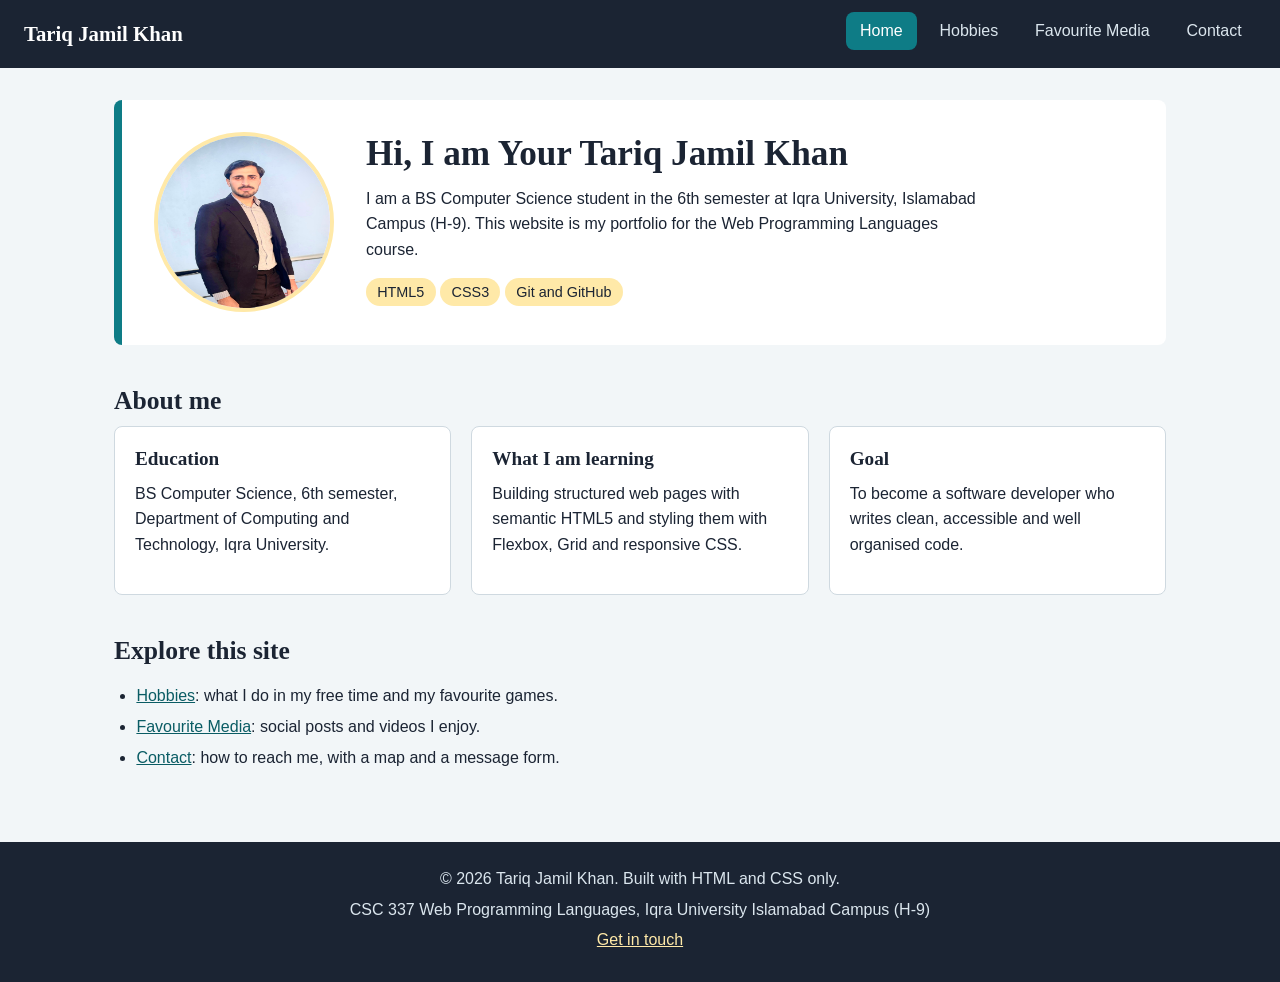
<file: index.html>
<!DOCTYPE html>
<html lang="en">
<head>
  <meta charset="UTF-8">
  <meta name="viewport" content="width=device-width, initial-scale=1">
  <meta name="description" content="Portfolio of a BS(CS) student at Iqra University showing hobbies, favourite media and contact details.">
  <meta name="keywords" content="portfolio, HTML, CSS, BS(CS), Iqra University, web programming">
  <meta name="author" content="Tariq Jamil Khan">
  <title>Home | Tariq Jamil Portfolio</title>
  <link rel="icon" type="image/png" href="images/favicon.png">
  <link rel="stylesheet" href="css/style.css">
</head>
<body>
  <header class="site-header">
    <a class="brand" href="index.html">Tariq Jamil Khan</a>
    <nav aria-label="Main navigation">
      <ul>
        <li><a href="index.html" class="active" aria-current="page">Home</a></li>
        <li><a href="hobbies.html">Hobbies</a></li>
        <li><a href="media.html">Favourite Media</a></li>
        <li><a href="contact.html">Contact</a></li>
      </ul>
    </nav>
  </header>

  <main>
    <section class="hero">
      <img src="images/profile.png" alt="Profile picture of Your Name" width="180" height="180">
      <div class="hero-text">
        <h1>Hi, I am Your Tariq Jamil Khan</h1>
        <p>I am a BS Computer Science student in the 6th semester at Iqra University, Islamabad Campus (H-9). This website is my portfolio for the Web Programming Languages course.</p>
        <span class="tag">HTML5</span><span class="tag">CSS3</span><span class="tag">Git and GitHub</span>
      </div>
    </section>

    <section>
      <h2>About me</h2>
      <div class="card-row">
        <article class="card">
          <h3>Education</h3>
          <p>BS Computer Science, 6th semester, Department of Computing and Technology, Iqra University.</p>
        </article>
        <article class="card">
          <h3>What I am learning</h3>
          <p>Building structured web pages with semantic HTML5 and styling them with Flexbox, Grid and responsive CSS.</p>
        </article>
        <article class="card">
          <h3>Goal</h3>
          <p>To become a software developer who writes clean, accessible and well organised code.</p>
        </article>
      </div>
    </section>

    <section>
      <h2>Explore this site</h2>
      <ul class="content-list">
        <li><a href="hobbies.html">Hobbies</a>: what I do in my free time and my favourite games.</li>
        <li><a href="media.html">Favourite Media</a>: social posts and videos I enjoy.</li>
        <li><a href="contact.html">Contact</a>: how to reach me, with a map and a message form.</li>
      </ul>
    </section>
  </main>

  <footer class="site-footer">
    <p>&copy; 2026 Tariq Jamil Khan. Built with HTML and CSS only.</p>
    <p>CSC 337 Web Programming Languages, Iqra University Islamabad Campus (H-9)</p>
    <p><a href="contact.html">Get in touch</a></p>
  </footer>
</body>
</html>
</file>
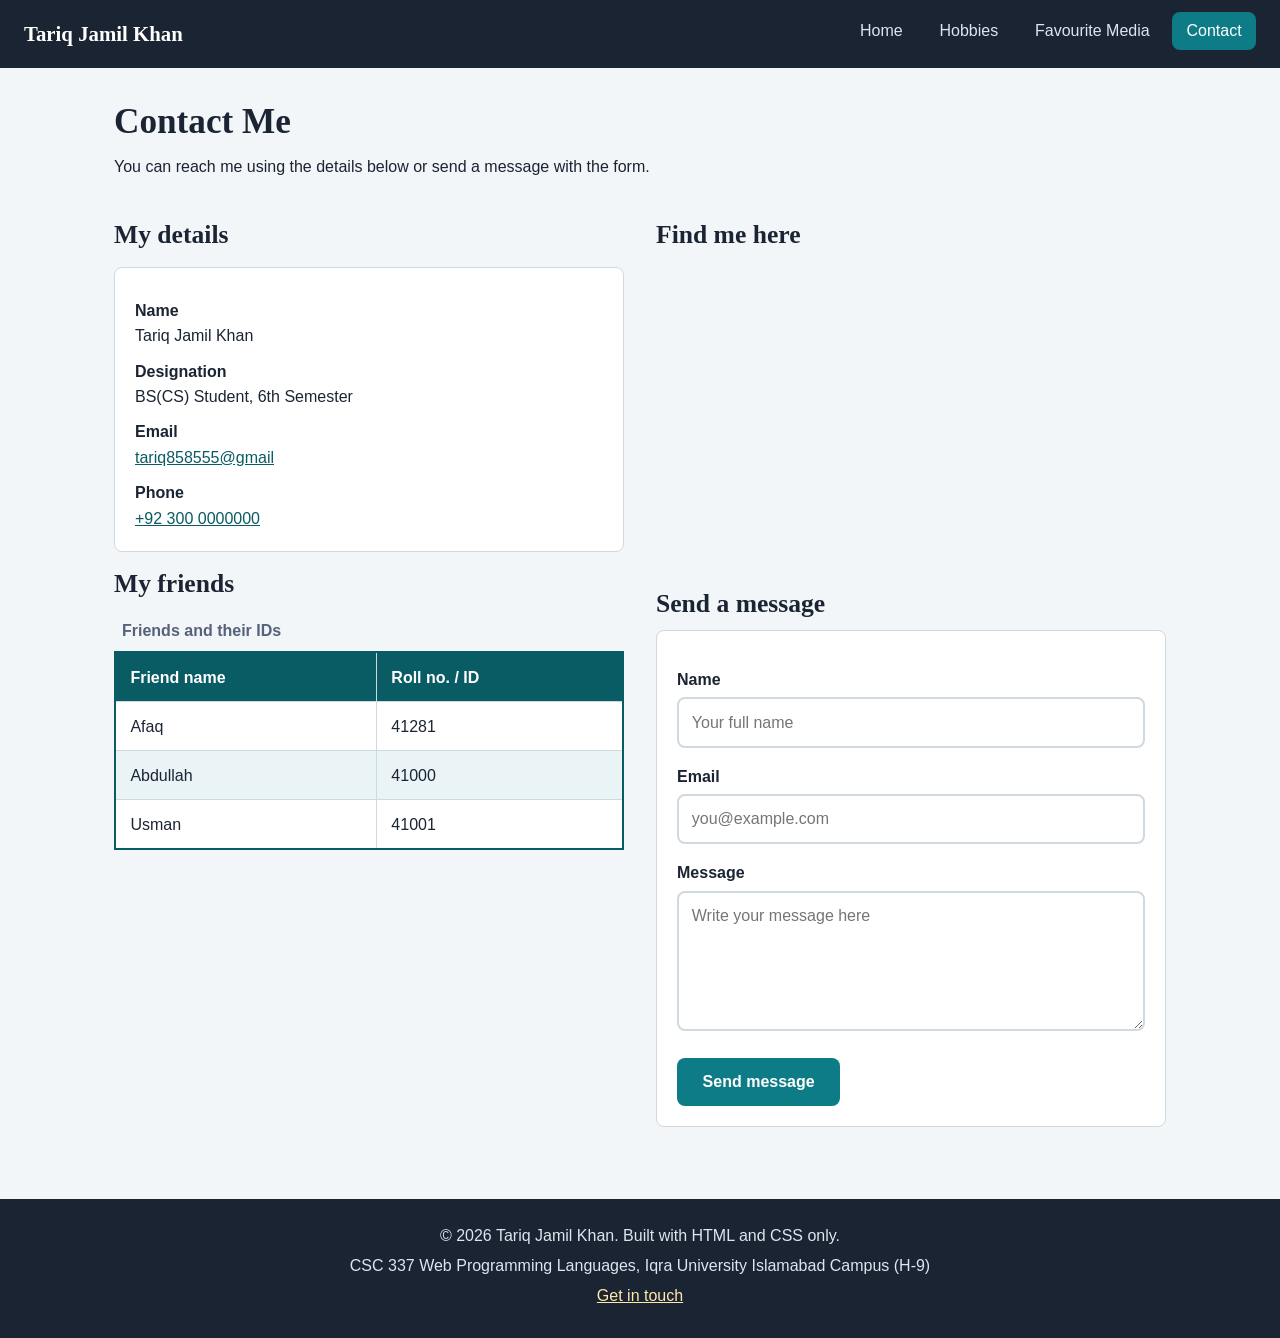
<file: contact.html>
<!DOCTYPE html>
<html lang="en">
<head>
  <meta charset="UTF-8">
  <meta name="viewport" content="width=device-width, initial-scale=1">
  <meta name="description" content="Contact details, Google Map, friends list and a contact form.">
  <meta name="keywords" content="portfolio, HTML, CSS, BS(CS), Iqra University, web programming">
  <meta name="author" content="Your Name">
  <title>Contact | Tariq Jamil Portfolio</title>
  <link rel="icon" type="image/png" href="images/favicon.png">
  <link rel="stylesheet" href="css/style.css">
</head>
<body>
  <header class="site-header">
    <a class="brand" href="index.html">Tariq Jamil Khan</a>
    <nav aria-label="Main navigation">
      <ul>
        <li><a href="index.html">Home</a></li>
        <li><a href="hobbies.html">Hobbies</a></li>
        <li><a href="media.html">Favourite Media</a></li>
        <li><a href="contact.html" class="active" aria-current="page">Contact</a></li>
      </ul>
    </nav>
  </header>

  <main>
    <section>
      <h1>Contact Me</h1>
      <p>You can reach me using the details below or send a message with the form.</p>
    </section>

    <div class="contact-layout">
      <section>
        <h2>My details</h2>
        <dl class="details card">
          <dt>Name</dt>
          <dd>Tariq Jamil Khan</dd>
          <dt>Designation</dt>
          <dd>BS(CS) Student, 6th Semester</dd>
          <dt>Email</dt>
          <dd><a href="mailto:your.email@example.com">tariq858555@gmail</a></dd>
          <dt>Phone</dt>
          <dd><a href="tel:+920000000000">+92 300 0000000</a></dd>
        </dl>

        <h2>My friends</h2>
        <div class="table-wrap">
          <table>
            <caption>Friends and their IDs</caption>
            <thead>
              <tr><th scope="col">Friend name</th><th scope="col">Roll no. / ID</th></tr>
            </thead>
            <tbody>
              <tr><td>Afaq</td><td>41281</td></tr>
              <tr><td>Abdullah</td><td>41000</td></tr>
              <tr><td>Usman</td><td>41001</td></tr>
            </tbody>
          </table>
        </div>
      </section>

      <section>
        <h2>Find me here</h2>
        <div class="map">
          <iframe src="https://www.google.com/maps?q=Iqra+University+Islamabad+Campus+H-9&amp;output=embed" title="Google Map showing Iqra University Islamabad Campus H-9" loading="lazy" allowfullscreen></iframe>
        </div>

        <h2>Send a message</h2>
        <form action="mailto:your.email@example.com" method="post" enctype="text/plain" class="card">
          <label for="name">Name</label>
          <input type="text" id="name" name="name" placeholder="Your full name" required>

          <label for="email">Email</label>
          <input type="email" id="email" name="email" placeholder="you@example.com" required>

          <label for="message">Message</label>
          <textarea id="message" name="message" placeholder="Write your message here" required></textarea>

          <button type="submit">Send message</button>
        </form>
      </section>
    </div>
  </main>

  <footer class="site-footer">
    <p>&copy; 2026 Tariq Jamil Khan. Built with HTML and CSS only.</p>
    <p>CSC 337 Web Programming Languages, Iqra University Islamabad Campus (H-9)</p>
    <p><a href="contact.html">Get in touch</a></p>
  </footer>
</body>
</html>
</file>
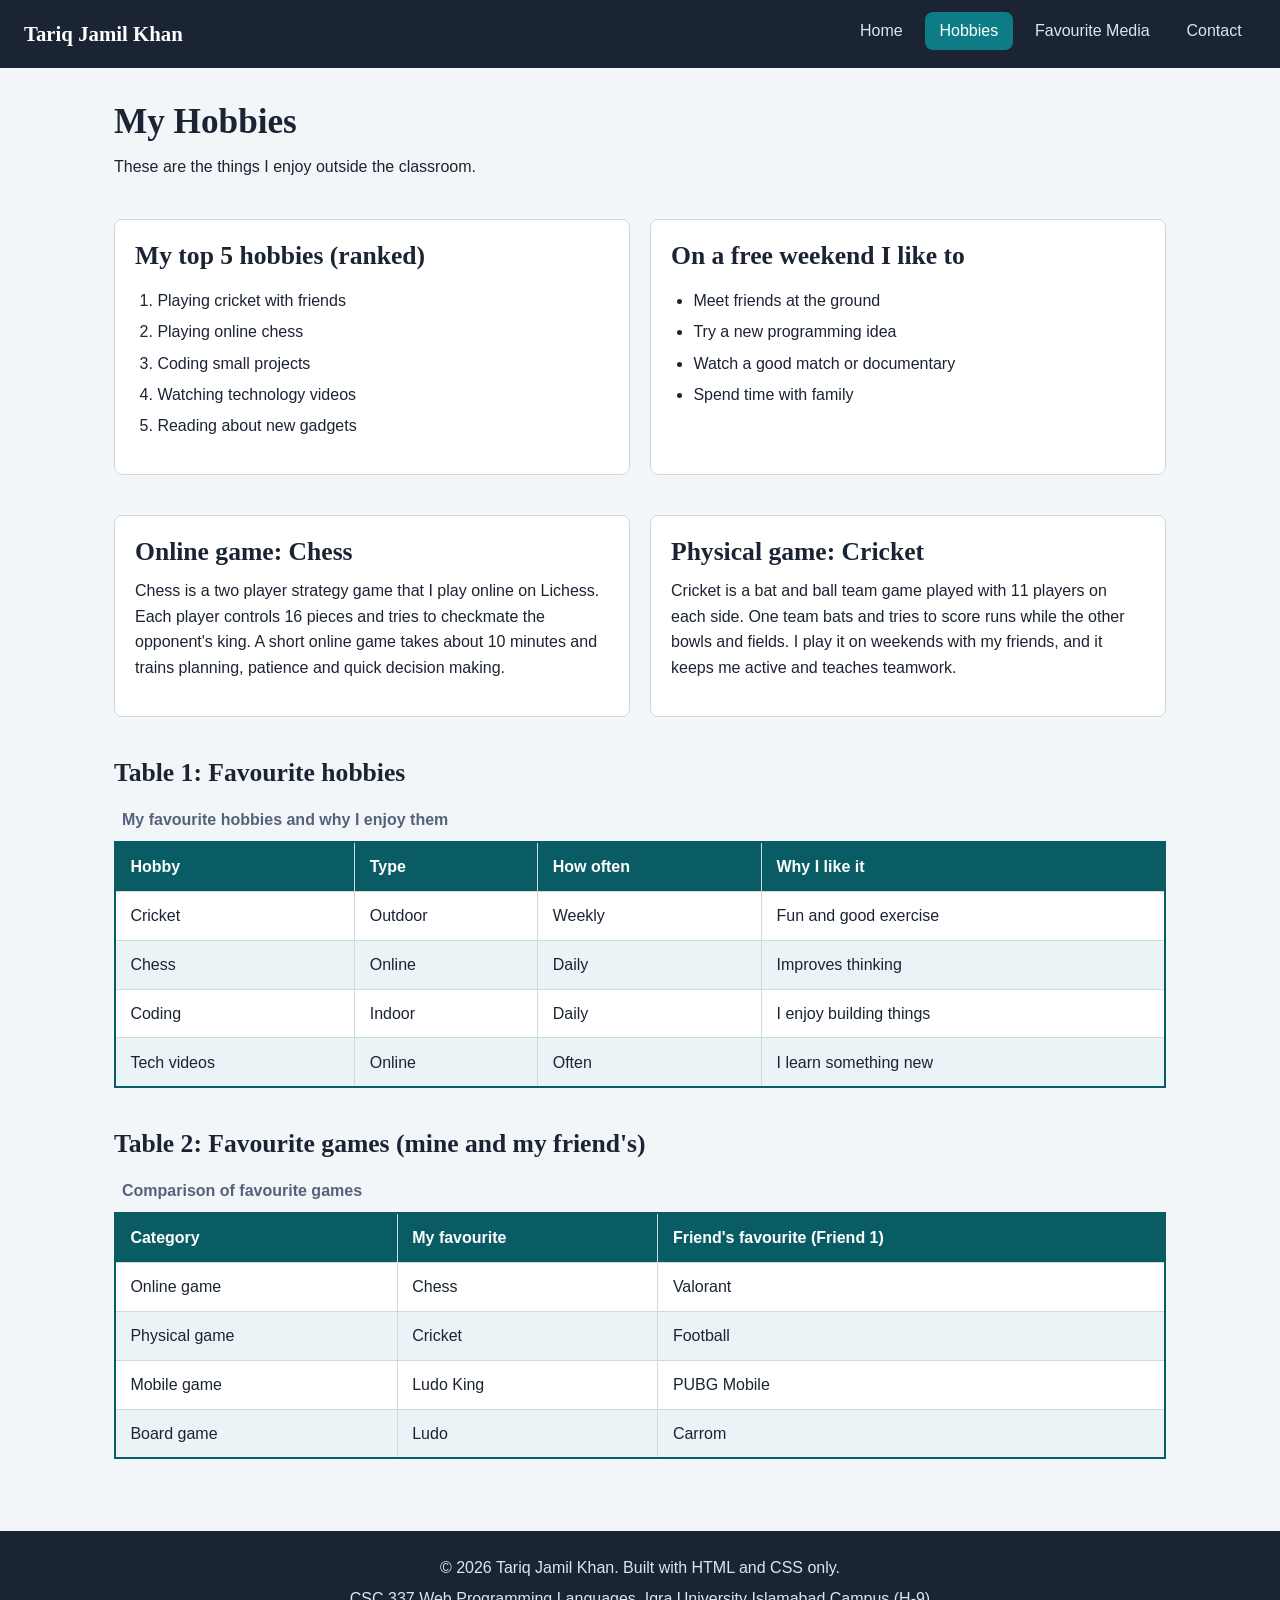
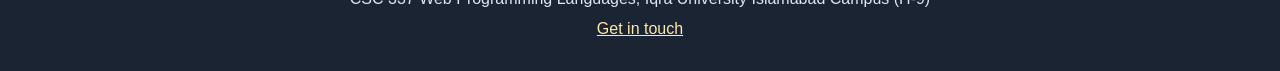
<file: hobbies.html>
<!DOCTYPE html>
<html lang="en">
<head>
  <meta charset="UTF-8">
  <meta name="viewport" content="width=device-width, initial-scale=1">
  <meta name="description" content="My hobbies, favourite online and physical games, and a comparison with my friend's favourites.">
  <meta name="keywords" content="portfolio, HTML, CSS, BS(CS), Iqra University, web programming">
  <meta name="author" content="Your Name">
  <title>Hobbies | Tariq Jamil Portfolio</title>
  <link rel="icon" type="image/png" href="images/favicon.png">
  <link rel="stylesheet" href="css/style.css">
</head>
<body>
  <header class="site-header">
    <a class="brand" href="index.html">Tariq Jamil Khan</a>
    <nav aria-label="Main navigation">
      <ul>
        <li><a href="index.html">Home</a></li>
        <li><a href="hobbies.html" class="active" aria-current="page">Hobbies</a></li>
        <li><a href="media.html">Favourite Media</a></li>
        <li><a href="contact.html">Contact</a></li>
      </ul>
    </nav>
  </header>

  <main>
    <section>
      <h1>My Hobbies</h1>
      <p>These are the things I enjoy outside the classroom.</p>
    </section>

    <section class="card-row">
      <article class="card">
        <h2>My top 5 hobbies (ranked)</h2>
        <ol>
          <li>Playing cricket with friends</li>
          <li>Playing online chess</li>
          <li>Coding small projects</li>
          <li>Watching technology videos</li>
          <li>Reading about new gadgets</li>
        </ol>
      </article>
      <article class="card">
        <h2>On a free weekend I like to</h2>
        <ul class="content-list">
          <li>Meet friends at the ground</li>
          <li>Try a new programming idea</li>
          <li>Watch a good match or documentary</li>
          <li>Spend time with family</li>
        </ul>
      </article>
    </section>

    <section class="card-row">
      <article class="card">
        <h2>Online game: Chess</h2>
        <p>Chess is a two player strategy game that I play online on Lichess. Each player controls 16 pieces and tries to checkmate the opponent's king. A short online game takes about 10 minutes and trains planning, patience and quick decision making.</p>
      </article>
      <article class="card">
        <h2>Physical game: Cricket</h2>
        <p>Cricket is a bat and ball team game played with 11 players on each side. One team bats and tries to score runs while the other bowls and fields. I play it on weekends with my friends, and it keeps me active and teaches teamwork.</p>
      </article>
    </section>

    <section>
      <h2>Table 1: Favourite hobbies</h2>
      <div class="table-wrap">
        <table>
          <caption>My favourite hobbies and why I enjoy them</caption>
          <thead>
            <tr><th scope="col">Hobby</th><th scope="col">Type</th><th scope="col">How often</th><th scope="col">Why I like it</th></tr>
          </thead>
          <tbody>
            <tr><td>Cricket</td><td>Outdoor</td><td>Weekly</td><td>Fun and good exercise</td></tr>
            <tr><td>Chess</td><td>Online</td><td>Daily</td><td>Improves thinking</td></tr>
            <tr><td>Coding</td><td>Indoor</td><td>Daily</td><td>I enjoy building things</td></tr>
            <tr><td>Tech videos</td><td>Online</td><td>Often</td><td>I learn something new</td></tr>
          </tbody>
        </table>
      </div>
    </section>

    <section>
      <h2>Table 2: Favourite games (mine and my friend's)</h2>
      <div class="table-wrap">
        <table>
          <caption>Comparison of favourite games</caption>
          <thead>
            <tr><th scope="col">Category</th><th scope="col">My favourite</th><th scope="col">Friend's favourite (Friend 1)</th></tr>
          </thead>
          <tbody>
            <tr><td>Online game</td><td>Chess</td><td>Valorant</td></tr>
            <tr><td>Physical game</td><td>Cricket</td><td>Football</td></tr>
            <tr><td>Mobile game</td><td>Ludo King</td><td>PUBG Mobile</td></tr>
            <tr><td>Board game</td><td>Ludo</td><td>Carrom</td></tr>
          </tbody>
        </table>
      </div>
    </section>
  </main>

  <footer class="site-footer">
    <p>&copy; 2026 Tariq Jamil Khan. Built with HTML and CSS only.</p>
    <p>CSC 337 Web Programming Languages, Iqra University Islamabad Campus (H-9)</p>
    <p><a href="contact.html">Get in touch</a></p>
  </footer>
</body>
</html>
</file>
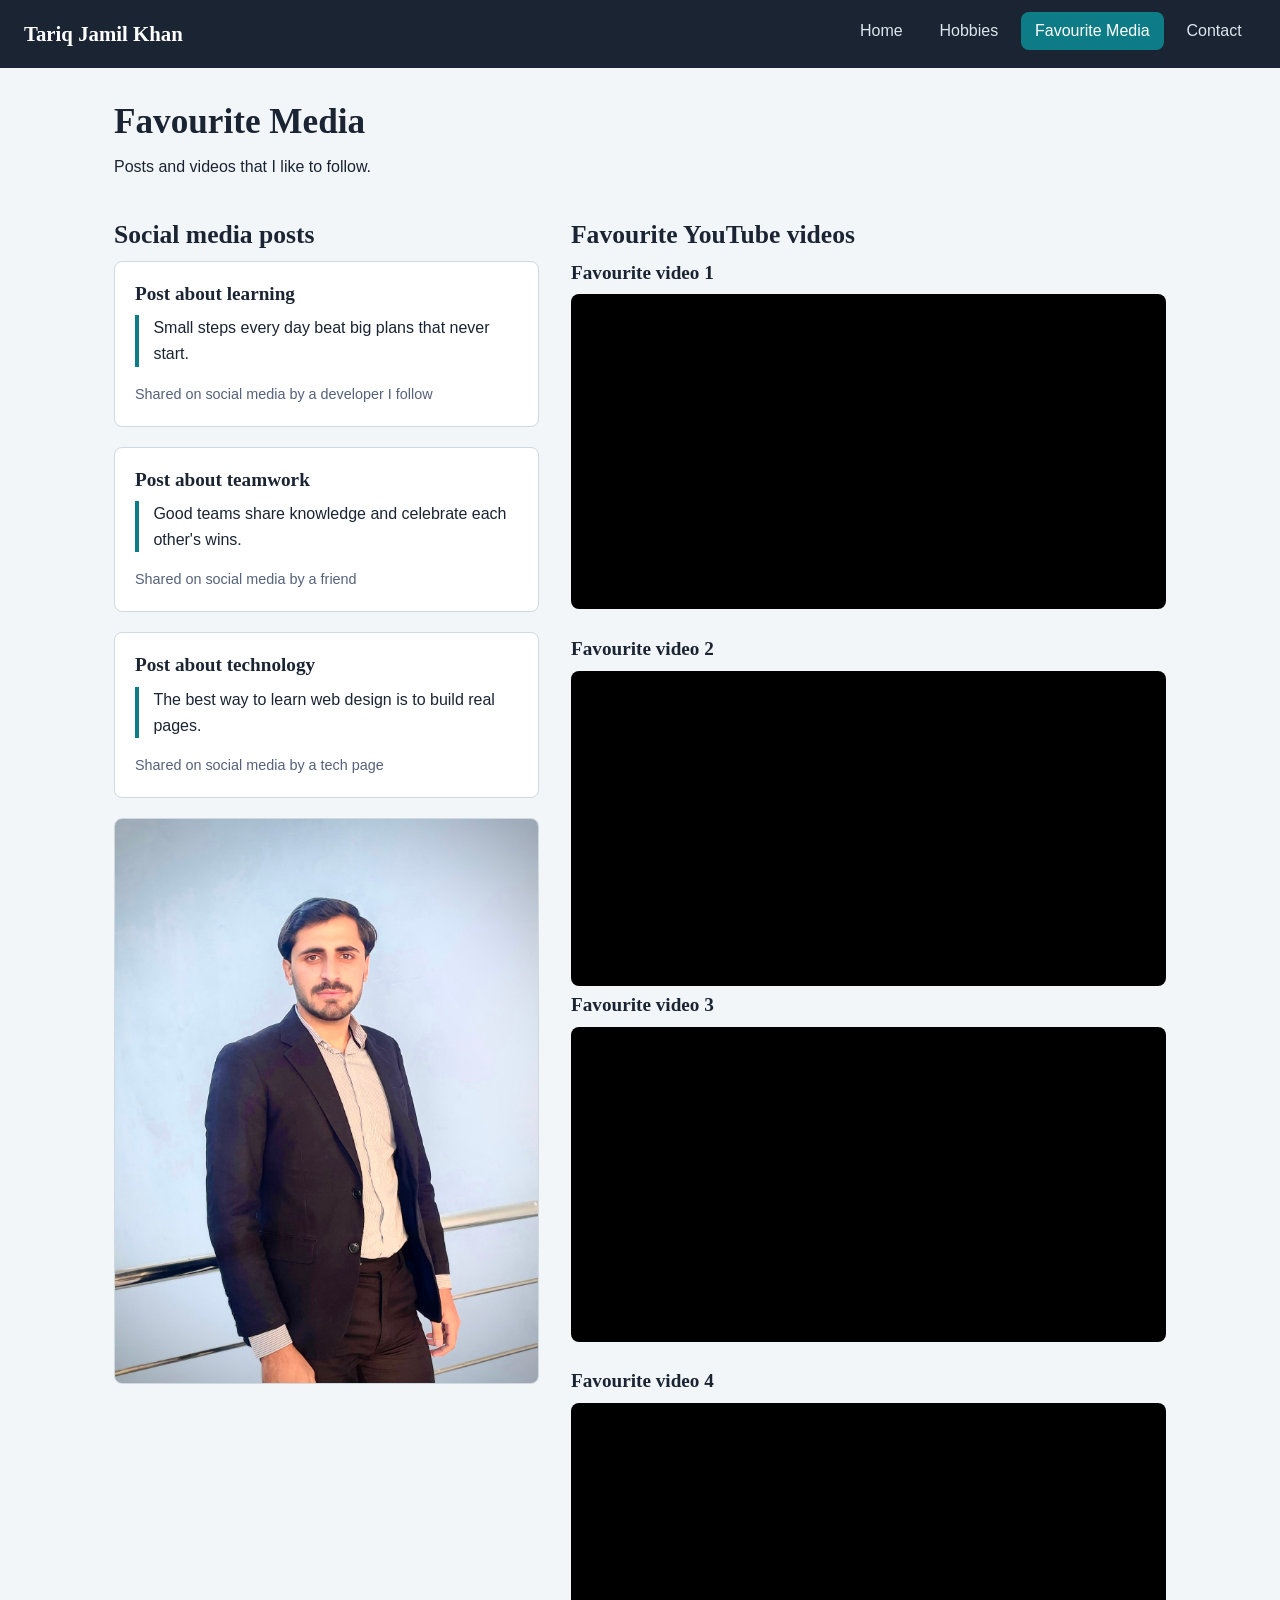
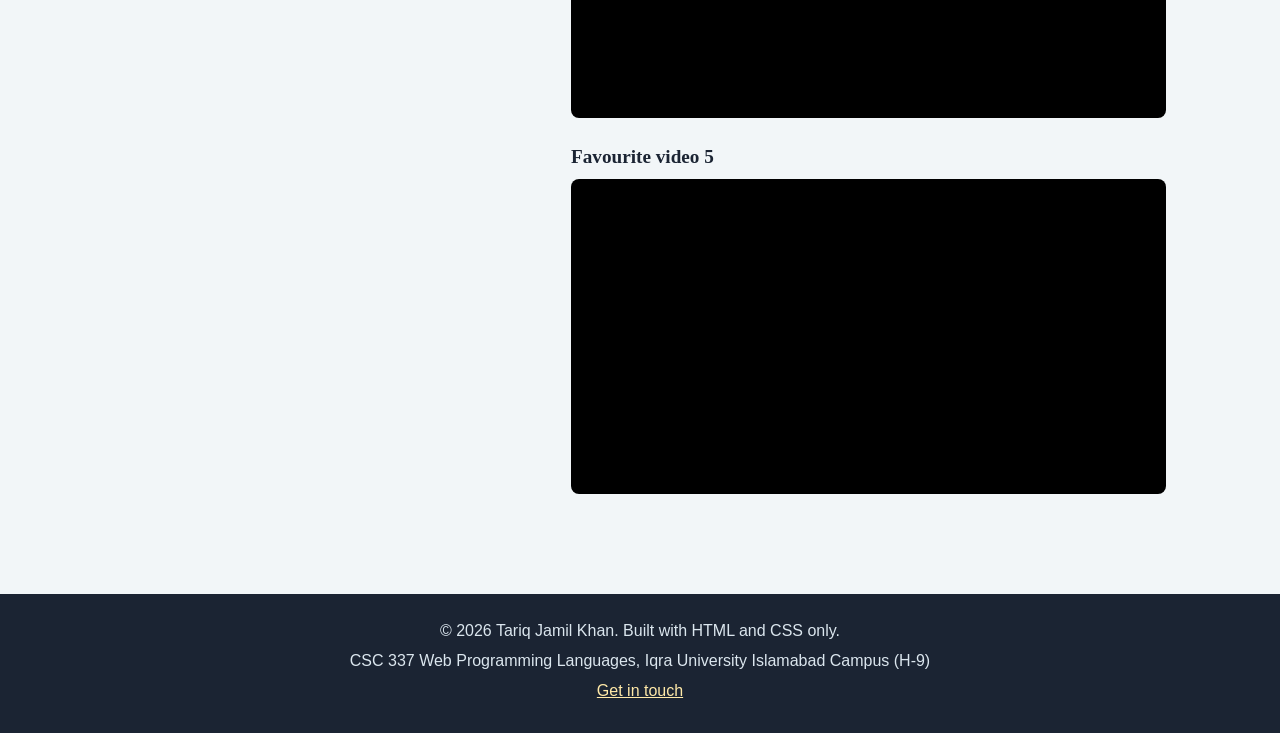
<file: media.html>
<!DOCTYPE html>
<html lang="en">
<head>
  <meta charset="UTF-8">
  <meta name="viewport" content="width=device-width, initial-scale=1">
  <meta name="description" content="My favourite social media posts, images and embedded YouTube videos.">
  <meta name="keywords" content="portfolio, HTML, CSS, BS(CS), Iqra University, web programming">
  <meta name="author" content="Your Name">
  <title>Favourite Media | Tariq Jamil Portfolio</title>
  <link rel="icon" type="image/png" href="images/favicon.png">
  <link rel="stylesheet" href="css/style.css">
</head>
<body>
  <header class="site-header">
    <a class="brand" href="index.html">Tariq Jamil Khan</a>
    <nav aria-label="Main navigation">
      <ul>
        <li><a href="index.html">Home</a></li>
        <li><a href="hobbies.html">Hobbies</a></li>
        <li><a href="media.html" class="active" aria-current="page">Favourite Media</a></li>
        <li><a href="contact.html">Contact</a></li>
      </ul>
    </nav>
  </header>

  <main>
    <section>
      <h1>Favourite Media</h1>
      <p>Posts and videos that I like to follow.</p>
    </section>

    <div class="media-layout">
      <section aria-labelledby="social-heading">
        <h2 id="social-heading">Social media posts</h2>

        <article class="post">
          <h3>Post about learning</h3>
          <blockquote><p>Small steps every day beat big plans that never start.</p></blockquote>
          <footer>Shared on social media by a developer I follow</footer>
        </article>

        <article class="post">
          <h3>Post about teamwork</h3>
          <blockquote><p>Good teams share knowledge and celebrate each other's wins.</p></blockquote>
          <footer>Shared on social media by a friend</footer>
        </article>

        <article class="post">
          <h3>Post about technology</h3>
          <blockquote><p>The best way to learn web design is to build real pages.</p></blockquote>
          <footer>Shared on social media by a tech page</footer>
        </article>

        <figure>
          <img src="images/local-photo.png" alt="Local image stored in the images folder of this project" width="800" height="500">
        </figure>
      </section>

      <section aria-labelledby="video-heading">
        <h2 id="video-heading">Favourite YouTube videos</h2>

        <div class="video">
          <h3>Favourite video 1</h3>
          <iframe width="560" height="315" src="https://www.youtube.com/embed/3LRZRSIh_KE?si=NAn_4SAHPeI_az-B" title="YouTube video player" frameborder="0" allow="accelerometer; autoplay; clipboard-write; encrypted-media; gyroscope; picture-in-picture; web-share" referrerpolicy="strict-origin-when-cross-origin" allowfullscreen></iframe>
        </div>
        <div class="video">
          <h3>Favourite video 2</h3>
          <iframe width="560" height="315" src="https://www.youtube.com/embed/HcOc7P5BMi4?si=vKsatMdqX4BowNvh" title="YouTube video player" frameborder="0" allow="accelerometer; autoplay; clipboard-write; encrypted-media; gyroscope; picture-in-picture; web-share" referrerpolicy="strict-origin-when-cross-origin" allowfullscreen></iframe>
        <div class="video">
          <h3>Favourite video 3</h3>
          <iframe width="560" height="315" src="https://www.youtube.com/embed/ESnrn1kAD4E?si=9ZBJy0dtyzr6petb" title="YouTube video player" frameborder="0" allow="accelerometer; autoplay; clipboard-write; encrypted-media; gyroscope; picture-in-picture; web-share" referrerpolicy="strict-origin-when-cross-origin" allowfullscreen></iframe>
        </div>
        <div class="video">
          <h3>Favourite video 4</h3>
          <iframe width="560" height="315" src="https://www.youtube.com/embed/VlPiVmYuoqw?si=bNh0UtxVH16nVKXJ" title="YouTube video player" frameborder="0" allow="accelerometer; autoplay; clipboard-write; encrypted-media; gyroscope; picture-in-picture; web-share" referrerpolicy="strict-origin-when-cross-origin" allowfullscreen></iframe>
        </div>
        <div class="video">
          <h3>Favourite video 5</h3>
          <iframe width="560" height="315" src="https://www.youtube.com/embed/Ky_1Dz7WXlY?si=IetikKzmGOXw3WWy" title="YouTube video player" frameborder="0" allow="accelerometer; autoplay; clipboard-write; encrypted-media; gyroscope; picture-in-picture; web-share" referrerpolicy="strict-origin-when-cross-origin" allowfullscreen></iframe>
        </div>
      </section>
    </div>
  </main>

  <footer class="site-footer">
    <p>&copy; 2026 Tariq Jamil Khan. Built with HTML and CSS only.</p>
    <p>CSC 337 Web Programming Languages, Iqra University Islamabad Campus (H-9)</p>
    <p><a href="contact.html">Get in touch</a></p>
  </footer>
</body>
</html>
</file>
<file: css/style.css>
/* ===== Design tokens ===== */
:root {
  --ink: #1b2433;
  --muted: #55627a;
  --page: #f2f6f8;
  --surface: #ffffff;
  --accent: #0e7c86;
  --accent-dark: #0a5c64;
  --highlight: #ffe9a8;
  --line: #cfd9e0;
  --radius: 8px;
  --space: 1.25rem;
}

/* ===== Base ===== */
* { box-sizing: border-box; }

html { scroll-padding-top: 5rem; }

body {
  margin: 0;
  font-family: "Segoe UI", Arial, sans-serif;
  line-height: 1.6;
  color: var(--ink);
  background: var(--page);
}

h1, h2, h3 {
  font-family: Georgia, "Times New Roman", serif;
  line-height: 1.25;
  margin: 0 0 0.6rem;
}

h1 { font-size: 2.2rem; }
h2 { font-size: 1.6rem; }
h3 { font-size: 1.2rem; }

p { margin: 0 0 1rem; max-width: 70ch; }

a { color: var(--accent-dark); }
a:hover { color: var(--accent); }

img { max-width: 100%; height: auto; display: block; }

:focus-visible { outline: 3px solid var(--accent); outline-offset: 2px; }

/* ===== Sticky header with Flexbox navigation ===== */
.site-header {
  position: sticky;
  top: 0;
  z-index: 100;
  display: flex;
  flex-wrap: wrap;
  align-items: center;
  justify-content: space-between;
  gap: 0.5rem 1.5rem;
  padding: 0.75rem 1.5rem;
  background: var(--ink);
  color: #ffffff;
}

.brand {
  font-family: Georgia, "Times New Roman", serif;
  font-size: 1.3rem;
  font-weight: bold;
  color: #ffffff;
  text-decoration: none;
}

.site-header nav ul {
  display: flex;
  flex-wrap: wrap;
  gap: 0.25rem 0.5rem;
  margin: 0;
  padding: 0;
  list-style: none;
}

.site-header nav a {
  display: block;
  padding: 0.4rem 0.9rem;
  border-radius: var(--radius);
  color: #dbe6ee;
  text-decoration: none;
}

.site-header nav a:hover { background: var(--accent-dark); color: #ffffff; }
.site-header nav a.active { background: var(--accent); color: #ffffff; }

/* ===== Layout ===== */
main {
  max-width: 1100px;
  margin: 0 auto;
  padding: 2rem 1.5rem;
}

section { margin-bottom: 2.5rem; }

.card {
  background: var(--surface);
  border: 1px solid var(--line);
  border-radius: var(--radius);
  padding: var(--space);
}

.card-row {
  display: flex;
  flex-wrap: wrap;
  gap: var(--space);
}

.card-row > .card { flex: 1 1 260px; }

/* ===== Home hero ===== */
.hero {
  display: flex;
  flex-wrap: wrap;
  align-items: center;
  gap: 2rem;
  padding: 2rem;
  background: var(--surface);
  border-left: 8px solid var(--accent);
  border-radius: var(--radius);
}

.hero img {
  width: 180px;
  height: 180px;
  border-radius: 50%;
  border: 4px solid var(--highlight);
}

.hero-text { flex: 1 1 280px; }

.tag {
  display: inline-block;
  padding: 0.15rem 0.7rem;
  margin: 0 0.3rem 0.4rem 0;
  background: var(--highlight);
  border-radius: 999px;
  font-size: 0.9rem;
}

/* ===== Lists ===== */
ol, ul.content-list { padding-left: 1.4rem; }
li { margin-bottom: 0.35rem; }

/* ===== Tables ===== */
.table-wrap { overflow-x: auto; }

table {
  width: 100%;
  border-collapse: collapse;
  background: var(--surface);
  border: 2px solid var(--accent-dark);
}

caption {
  padding: 0.5rem;
  font-weight: bold;
  text-align: left;
  color: var(--muted);
}

th, td {
  padding: 0.7rem 0.9rem;
  border: 1px solid var(--line);
  text-align: left;
}

thead th { background: var(--accent-dark); color: #ffffff; }
tbody tr:nth-child(even) { background: #eaf3f5; }
tbody tr { transition: background 0.2s; }
tbody tr:hover { background: var(--highlight); }

/* ===== Favourite Media: CSS Grid two columns ===== */
.media-layout {
  display: grid;
  grid-template-columns: 1fr 1.4fr;
  gap: 2rem;
  align-items: start;
}

.post {
  margin-bottom: var(--space);
  padding: var(--space);
  background: var(--surface);
  border: 1px solid var(--line);
  border-radius: var(--radius);
}

.post blockquote { margin: 0.5rem 0; padding-left: 0.9rem; border-left: 4px solid var(--accent); }
.post footer { font-size: 0.9rem; color: var(--muted); }

figure { margin: 0 0 var(--space); }
figcaption { font-size: 0.9rem; color: var(--muted); padding-top: 0.3rem; }
figure img { width: 100%; border-radius: var(--radius); border: 1px solid var(--line); }

.video { margin-bottom: var(--space); }

.video iframe {
  width: 100%;
  aspect-ratio: 16 / 9;
  border: 0;
  border-radius: var(--radius);
  background: #000000;
}

/* ===== Contact ===== */
.contact-layout {
  display: grid;
  grid-template-columns: 1fr 1fr;
  gap: 2rem;
  align-items: start;
}

.details dt { font-weight: bold; margin-top: 0.6rem; }
.details dd { margin: 0; overflow-wrap: anywhere; }

.map iframe {
  width: 100%;
  height: 320px;
  border: 0;
  border-radius: var(--radius);
}

/* ===== Form ===== */
form label { display: block; margin: 1rem 0 0.3rem; font-weight: bold; }

form input,
form textarea {
  width: 100%;
  padding: 0.65rem 0.8rem;
  font: inherit;
  color: var(--ink);
  background: #ffffff;
  border: 2px solid var(--line);
  border-radius: var(--radius);
}

form input:focus,
form textarea:focus { border-color: var(--accent); outline: none; background: #f7fcfc; }

form textarea { min-height: 140px; resize: vertical; }

form button {
  margin-top: 1.2rem;
  padding: 0.7rem 1.6rem;
  font: inherit;
  font-weight: bold;
  color: #ffffff;
  background: var(--accent);
  border: 0;
  border-radius: var(--radius);
  cursor: pointer;
}

form button:hover { background: var(--accent-dark); }

/* ===== Footer ===== */
.site-footer {
  padding: 1.5rem;
  text-align: center;
  color: #dbe6ee;
  background: var(--ink);
}

.site-footer p { margin: 0 auto 0.3rem; }
.site-footer a { color: var(--highlight); }

/* ===== Responsive ===== */
@media (max-width: 768px) {
  h1 { font-size: 1.7rem; }
  h2 { font-size: 1.35rem; }

  .site-header { padding: 0.6rem 1rem; }
  main { padding: 1.25rem 1rem; }

  .media-layout,
  .contact-layout { grid-template-columns: 1fr; }

  .hero { padding: 1.25rem; justify-content: center; text-align: center; }
  th, td { padding: 0.5rem 0.6rem; }
}
</file>
